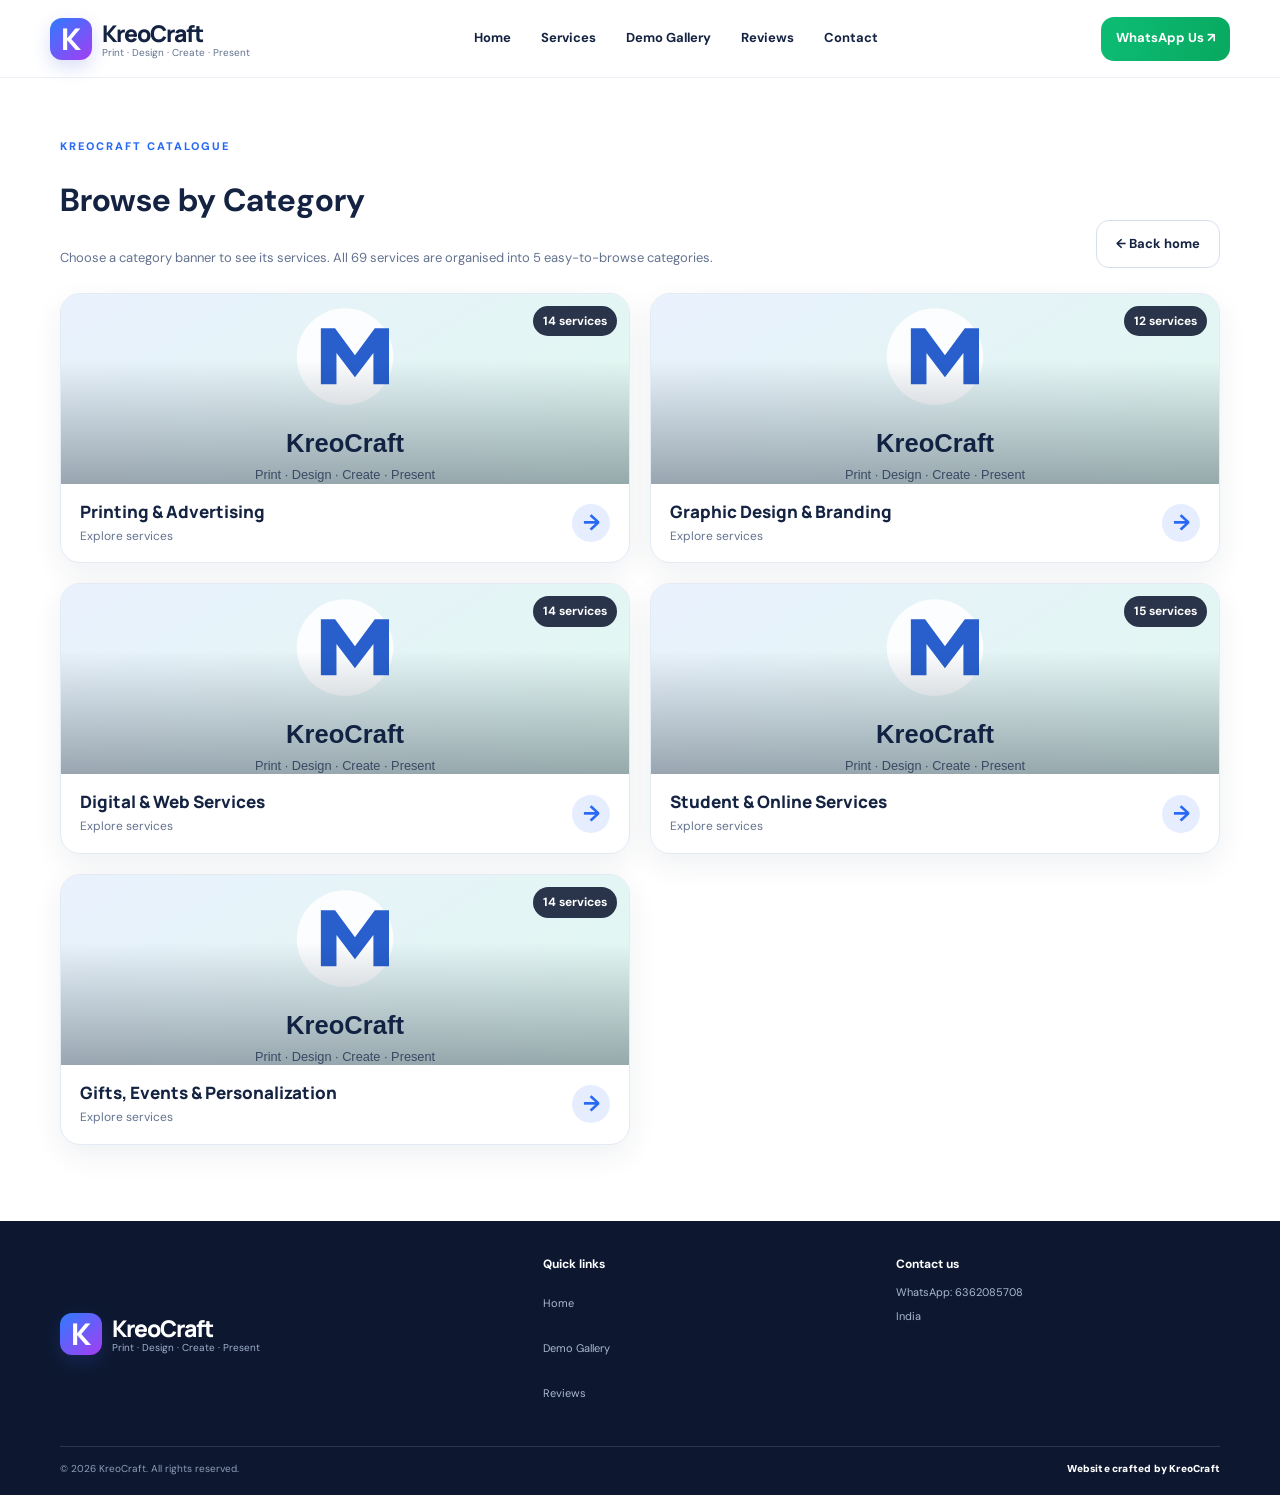
<file: category.html>
<!doctype html>
<html lang="en">
<head>
  <meta charset="utf-8"><meta name="viewport" content="width=device-width, initial-scale=1">
  <meta name="theme-color" content="#101a33"><meta name="description" content="Browse KreoCraft printing, design, digital, student and personalised gift services.">
  <title>Services Catalogue — KreoCraft</title><link rel="preconnect" href="https://images.unsplash.com"><link rel="stylesheet" href="css/styles.css">
</head>
<body>
  <header class="site-header"><a class="brand" href="index.html" aria-label="KreoCraft home"><span class="brand-mark">K</span><span><strong>KreoCraft</strong><small>Print · Design · Create · Present</small></span></a><button class="menu-toggle" id="menuToggle" aria-label="Toggle navigation">☰</button><nav id="mainNav"><a href="index.html">Home</a><a href="services.html">Services</a><a href="index.html#gallery">Demo Gallery</a><a href="index.html#reviews">Reviews</a><a href="index.html#contact">Contact</a></nav><a class="button button-green header-cta" data-whatsapp href="#">WhatsApp Us ↗</a></header>
  <main class="section section-wrap catalogue-page-main"><div class="section-heading"><div><span class="eyebrow blue-text">KREOCRAFT CATALOGUE</span><h1 id="cataloguePageTitle">All Services</h1><p>Browse five categories and 69 services. Choose a service to view details or ask for a price on WhatsApp.</p></div><a class="button button-outline dark-outline" href="index.html">← Back home</a></div>
    <div id="catalogueCategories" class="catalogue-categories category-banner-grid" aria-label="Service categories"></div><section id="selectedCategoryPanel" class="selected-category-panel" hidden><div class="selected-category-toolbar"><button type="button" id="backToCategories" class="button button-outline dark-outline">← All categories</button><span id="catalogueCount" class="catalogue-count" aria-live="polite"></span></div><div class="catalogue-tools"><label class="catalogue-search-label" for="catalogueSearch">Search in this category</label><input id="catalogueSearch" class="catalogue-search" type="search" placeholder="Search these services…" autocomplete="off"></div><div class="service-grid" id="serviceGrid"><p class="muted">Loading services…</p></div></section>
  </main>
  <footer class="site-footer"><div class="footer-main section-wrap"><a class="brand brand-footer" href="index.html"><span class="brand-mark">K</span><span><strong>KreoCraft</strong><small>Print · Design · Create · Present</small></span></a><div><strong>Quick links</strong><a href="index.html">Home</a><a href="index.html#gallery">Demo Gallery</a><a href="index.html#reviews">Reviews</a></div><div><strong>Contact us</strong><span>WhatsApp: <span id="footerPhone">6362085708</span></span><span>India</span></div></div><div class="footer-bottom section-wrap"><span>© <span id="year"></span> KreoCraft. All rights reserved.</span><strong class="crafted-brand">Website crafted by KreoCraft</strong></div></footer>
  <script src="js/catalogue-data.js"></script><script src="js/demo-data.js"></script><script src="js/catalogue.js"></script><script src="js/main.js"></script>
</body></html>
</file>
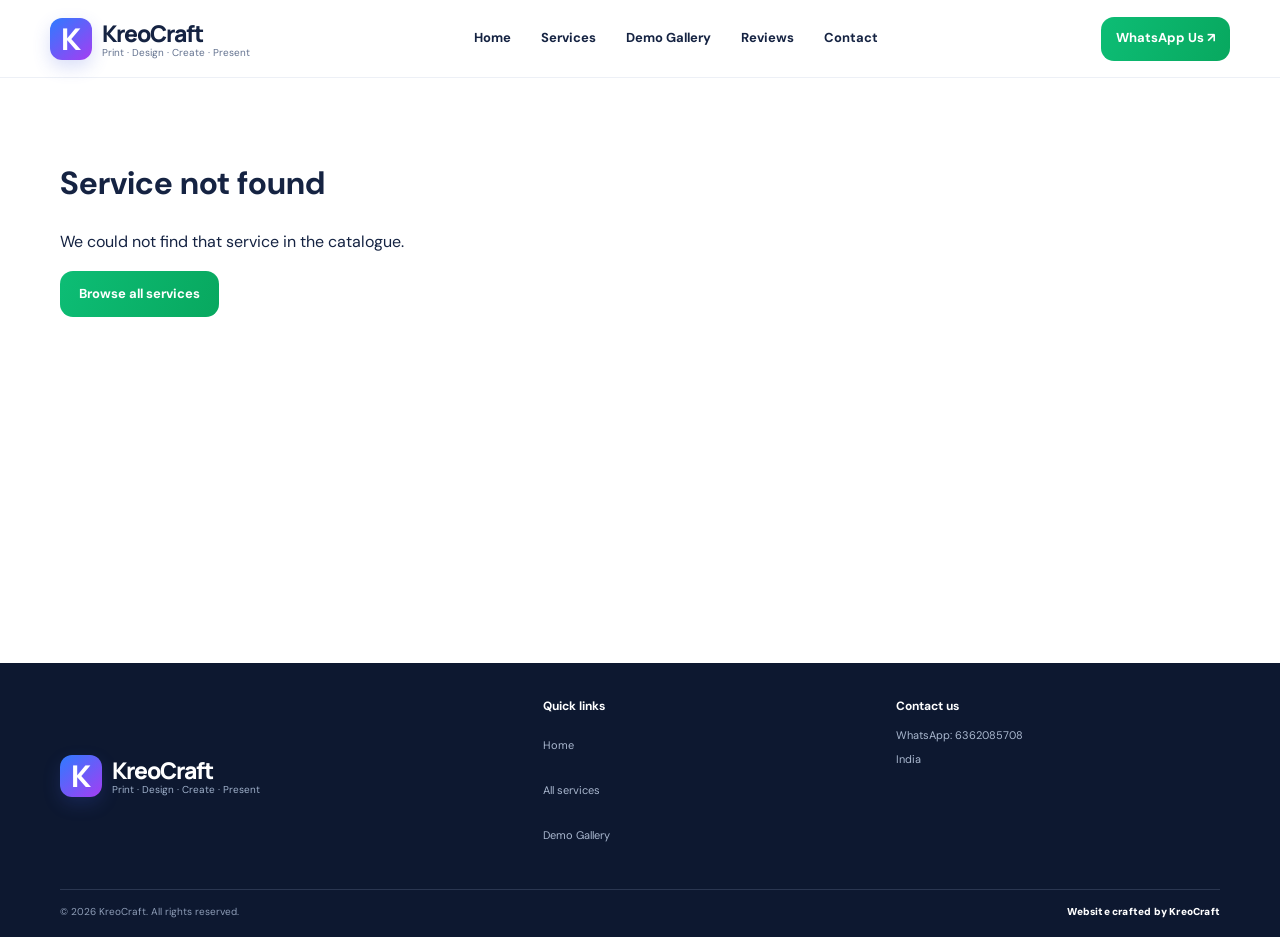
<file: service.html>
<!doctype html>
<html lang="en">
<head>
  <meta charset="utf-8"><meta name="viewport" content="width=device-width, initial-scale=1"><meta name="theme-color" content="#101a33">
  <meta name="description" content="View KreoCraft service details and enquire directly on WhatsApp."><title>Service Details — KreoCraft</title><link rel="stylesheet" href="css/styles.css">
</head>
<body>
  <header class="site-header"><a class="brand" href="index.html" aria-label="KreoCraft home"><span class="brand-mark">K</span><span><strong>KreoCraft</strong><small>Print · Design · Create · Present</small></span></a><button class="menu-toggle" id="menuToggle" aria-label="Toggle navigation">☰</button><nav id="mainNav"><a href="index.html">Home</a><a href="services.html">Services</a><a href="index.html#gallery">Demo Gallery</a><a href="index.html#reviews">Reviews</a><a href="index.html#contact">Contact</a></nav><a class="button button-green header-cta" data-whatsapp href="#">WhatsApp Us ↗</a></header>
  <main class="section section-wrap service-detail-main"><div id="serviceDetail"><p class="muted">Loading service details…</p></div></main>
  <footer class="site-footer"><div class="footer-main section-wrap"><a class="brand brand-footer" href="index.html"><span class="brand-mark">K</span><span><strong>KreoCraft</strong><small>Print · Design · Create · Present</small></span></a><div><strong>Quick links</strong><a href="index.html">Home</a><a href="services.html">All services</a><a href="index.html#gallery">Demo Gallery</a></div><div><strong>Contact us</strong><span>WhatsApp: <span id="footerPhone">6362085708</span></span><span>India</span></div></div><div class="footer-bottom section-wrap"><span>© <span id="year"></span> KreoCraft. All rights reserved.</span><strong class="crafted-brand">Website crafted by KreoCraft</strong></div></footer>
  <script src="js/catalogue-data.js"></script><script src="js/main.js"></script>
  <script>
  (() => {
    const list = window.KREO_CATALOGUE || [];
    const slugify = value => String(value || '').toLowerCase().normalize('NFKD').replace(/[^a-z0-9]+/g,'-').replace(/^-|-$/g,'');
    const slug = new URLSearchParams(location.search).get('name') || '';
    const item = list.find(service => slugify(service.name) === slug);
    const host = document.getElementById('serviceDetail');
    const esc = value => String(value ?? '').replace(/[&<>"']/g,c=>({'&':'&amp;','<':'&lt;','>':'&gt;','"':'&quot;',"'":'&#39;'}[c]));
    if (!item) { host.innerHTML = '<h1>Service not found</h1><p>We could not find that service in the catalogue.</p><a class="button button-green" href="services.html">Browse all services</a>'; return; }
    const price = item.price === null || item.price === undefined || item.price === '' ? 'Contact for price' : `₹${new Intl.NumberFormat('en-IN',{maximumFractionDigits:2}).format(Number(item.price))}${item.priceUnit ? ` / ${esc(item.priceUnit)}` : ''}`;
    const message = `Hi KreoCraft! I'd like to enquire about: ${item.name}. Please share the price and details.`;
    const wa = `https://wa.me/6362085708?text=${encodeURIComponent(message)}`;
    document.title = `${item.name} — KreoCraft`;
    host.innerHTML = `<a class="text-link" href="services.html">← ${esc(item.category)}</a><div class="service-detail-layout"><div class="service-detail-image"><img src="${esc(item.image)}" alt="${esc(item.name)}" onerror="this.onerror=null;this.src='images/service-placeholder.svg'"></div><div class="service-detail-copy"><span class="eyebrow blue-text">${esc(item.category)}</span><h1>${esc(item.name)}</h1><p>${esc(item.description)}</p><div class="service-detail-price">${price}</div><p class="service-detail-note">Final pricing depends on your size, quantity, materials and requirements. Confirm the quotation before work begins.</p><a class="button button-green" data-service-whatsapp="${esc(item.name)}" href="${wa}" target="_blank" rel="noopener noreferrer">Enquire on WhatsApp ↗</a><p><a class="text-link" href="services.html">Browse all 69 services →</a></p></div></div>`;
  })();
  </script>
</body></html>
</file>
<file: css/styles.css>
@import url('https://fonts.googleapis.com/css2?family=DM+Sans:wght@400;500;600;700&family=Manrope:wght@400;500;600;700;800&display=swap');
:root{--navy:#101a33;--navy2:#172747;--ink:#152342;--muted:#63728f;--blue:#2768f5;--line:#e6ebf4;--green:#08b66c;--bg:#f6f8fc;--white:#fff;--radius:20px;--shadow:0 12px 36px rgba(21,40,76,.08)}
*{box-sizing:border-box}html{scroll-behavior:smooth;scroll-padding-top:90px}body{margin:0;font-family:"DM Sans",sans-serif;color:var(--ink);background:#fff;line-height:1.55}img{max-width:100%;display:block}a{color:inherit;text-decoration:none}button,input,textarea,select{font:inherit}.section-wrap{width:min(1180px,calc(100% - 48px));margin-inline:auto}.site-header{height:78px;padding:0 max(24px,calc((100vw - 1180px)/2));display:flex;align-items:center;justify-content:space-between;gap:26px;background:#fff;position:sticky;top:0;z-index:50;border-bottom:1px solid #edf0f6}.brand{display:flex;align-items:center;gap:10px;min-width:max-content}.brand-mark{display:grid;place-items:center;width:42px;height:42px;border-radius:12px;background:linear-gradient(140deg,#2e7bff,#a53df2);font:800 30px Manrope,sans-serif;color:white}.brand strong{display:block;font:800 23px Manrope,sans-serif;letter-spacing:-1px}.brand small{display:block;color:var(--muted);font-size:10px;margin-top:-4px}.site-header nav{display:flex;gap:30px;font-size:13px;font-weight:700}.site-header nav a:hover,.text-link:hover{color:var(--blue)}.menu-toggle{display:none;background:none;border:0;font-size:25px}.button{border:0;border-radius:12px;display:inline-flex;align-items:center;justify-content:center;gap:12px;padding:13px 19px;font-size:13px;font-weight:700;cursor:pointer;transition:transform .18s,box-shadow .18s}.button:hover{transform:translateY(-2px);box-shadow:0 8px 20px #101a331b}.button-green{color:#fff;background:linear-gradient(110deg,#0dbd75,#08a85f)}.button-outline{color:white;border:1px solid #d7dfed;background:transparent}.button-light{border:1px solid #cdd8f0;background:white;color:var(--blue)}.header-cta{padding:10px 15px}.hero{min-height:440px;background:radial-gradient(ellipse at 80% 30%,#253b68 0,transparent 48%),linear-gradient(115deg,#0b162e,#122446);color:white;border-radius:0 0 24px 24px;display:grid;grid-template-columns:1fr 1fr;align-items:center;gap:30px;padding:58px 42px;overflow:hidden}.eyebrow{display:block;font-size:11px;letter-spacing:2px;font-weight:800;color:#b5d6ff;margin-bottom:10px}.hero h1{font:800 clamp(38px,4.7vw,61px)/1.07 Manrope,sans-serif;letter-spacing:-2.5px;margin:0 0 20px}.gradient-text{background:linear-gradient(90deg,#52a7ff,#c65cff);-webkit-background-clip:text;background-clip:text;color:transparent}.hero-copy>p{font-size:16px;color:#d5deef;max-width:460px;margin:0 0 24px}.hero-actions{display:flex;gap:10px;flex-wrap:wrap}.hero-proof{margin-top:24px;color:#b7c6de;font-size:11px;display:flex;gap:12px;flex-wrap:wrap}.hero-proof span{color:#57e2a2}.hero-visual{position:relative;min-height:300px;display:flex;align-items:center;justify-content:center}.hero-image-main{width:92%;height:310px;overflow:hidden;border-radius:24px;transform:rotate(2deg);border:7px solid #ffffff18;box-shadow:0 28px 55px #0005;background:linear-gradient(140deg,#304b73,#d2c6b7)}.hero-image-main img{width:100%;height:100%;object-fit:cover}.floating-card{position:absolute;display:flex;align-items:center;gap:10px;background:white;color:var(--ink);padding:13px 15px;border-radius:14px;box-shadow:var(--shadow);font-size:12px}.floating-card strong,.floating-card small{display:block}.floating-card small{font-size:10px;color:var(--muted)}.floating-top{top:12px;left:-10px}.floating-bottom{bottom:12px;right:-8px}.mini-icon{width:34px;height:34px;border-radius:10px;display:grid;place-items:center;font-size:20px}.purple{background:#f1e7ff;color:#8448ed}.green{background:#e0faee;color:#0aab64}.blue{background:#e4edff;color:#286af5}.pink{background:#ffe5ed;color:#eb4779}.orange{background:#fff0df;color:#e9812c}.feature-strip{width:min(1180px,calc(100% - 48px));margin:0 auto;padding:24px 0;display:grid;grid-template-columns:repeat(5,1fr);gap:0}.feature-strip>a{display:flex;align-items:center;flex-direction:column;text-align:center;padding:0 12px;border-right:1px solid var(--line)}.feature-strip>a:last-child{border:0}.feature-icon{width:46px;height:46px;border-radius:14px;display:grid;place-items:center;font-size:25px;margin-bottom:8px}.feature-icon.green{background:#e0faee}.feature-icon.blue{background:#e4edff}.feature-icon.purple{background:#f1e7ff}.feature-icon.pink{background:#ffe5ed}.feature-icon.orange{background:#fff0df}.feature-strip strong{font-size:12px}.feature-strip small{font-size:11px;color:var(--muted);margin-top:3px}.section{padding-top:60px;padding-bottom:64px}.section-heading{display:flex;justify-content:space-between;align-items:end;gap:20px;margin-bottom:25px}.section-heading h2,.center-heading h2{font:800 clamp(27px,3vw,36px)/1.15 Manrope,sans-serif;letter-spacing:-1px;margin:0 0 7px}.section-heading p,.center-heading p{color:var(--muted);font-size:13px;margin:0}.blue-text{color:var(--blue);margin-bottom:6px}.text-link{font-size:12px;font-weight:800;color:var(--blue);white-space:nowrap;padding-bottom:4px}.service-grid{display:grid;grid-template-columns:repeat(4,1fr);gap:18px}.service-card{border:1px solid #edf0f7;border-radius:16px;overflow:hidden;background:white;box-shadow:0 8px 24px #1b31550a;transition:transform .2s,box-shadow .2s}.service-card:hover{transform:translateY(-4px);box-shadow:var(--shadow)}.service-card>img{height:155px;width:100%;object-fit:cover;background:#e8edf7}.service-card-body{padding:0 17px 18px;position:relative}.round-icon{width:39px;height:39px;border-radius:50%;display:grid;place-items:center;border:4px solid white;margin-top:-20px;position:relative;font-size:18px}.round-icon.green{background:#e0faee}.round-icon.purple{background:#f1e7ff}.round-icon.blue{background:#e4edff}.round-icon.pink{background:#ffe5ed}.service-card h3{font:800 15px Manrope,sans-serif;margin:8px 0}.service-card p{font-size:12px;color:var(--muted);min-height:56px;margin:0 0 10px}.card-link{padding:0;background:none;border:0;color:var(--blue);font-size:12px;font-weight:800;cursor:pointer}.gallery-section{background:linear-gradient(120deg,#f2f7ff,#f8f9fe);border-block:1px solid #edf2fa}.gallery-section .section{padding-top:50px;padding-bottom:50px}.gallery-grid{display:grid;grid-template-columns:repeat(5,1fr);gap:14px}.gallery-grid figure{margin:0;position:relative;height:150px;border-radius:12px;overflow:hidden;background:#dce4f2}.gallery-grid img{width:100%;height:100%;object-fit:cover;transition:transform .3s}.gallery-grid figure:hover img{transform:scale(1.06)}.gallery-grid figcaption{position:absolute;bottom:0;left:0;right:0;color:white;padding:24px 12px 10px;font-size:12px;font-weight:700;background:linear-gradient(transparent,#09142be8)}.gallery-note{font-size:10px;color:#7b879d;margin:12px 0 0}.center-heading{text-align:center;margin-bottom:36px}.steps-grid{display:flex;align-items:flex-start;justify-content:space-between;gap:8px}.step{flex:1;position:relative;text-align:center;padding:0 4px}.step>span{position:absolute;top:-8px;left:calc(50% - 35px);background:#e7efff;color:var(--blue);font-weight:800;font-size:12px;border-radius:50%;width:28px;height:28px;display:grid;place-items:center}.step-icon{margin:0 auto 10px;width:58px;height:58px;border-radius:50%;display:grid;place-items:center;background:#eef4ff;color:#2c6df5;font-size:25px}.step-icon.green{background:#e0faee;color:#08a85f}.step-icon.purple{background:#f1e7ff;color:#8448ed}.step h3{font-size:12px;margin:0 0 4px}.step p{font-size:11px;color:var(--muted);margin:0}.step-arrow{padding-top:18px;color:#8ca4d2;font-size:22px}.order-section{background:linear-gradient(120deg,#101a33,#172b50);color:white}.order-layout{display:grid;grid-template-columns:.8fr 1.2fr;gap:48px;align-items:start;padding-top:62px;padding-bottom:62px}.order-intro{position:sticky;top:110px}.order-intro h2{font:800 clamp(32px,4vw,46px)/1.12 Manrope,sans-serif;letter-spacing:-1.5px;margin:0 0 18px}.order-intro>p{color:#c5d1e5;font-size:14px;max-width:340px}.order-points{display:grid;gap:11px;margin-top:30px;color:#dbe5f4;font-size:12px}.order-points span: first-letter{color:#51e0a0}.quote-form{background:white;color:var(--ink);border-radius:20px;padding:28px;box-shadow:0 20px 60px #0002}.form-title h3{font:800 22px Manrope,sans-serif;margin:0 0 4px}.form-title p{font-size:11px;color:var(--muted);margin:0 0 20px}.form-grid{display:grid;grid-template-columns:1fr 1fr;gap:14px}.form-grid label{display:flex;flex-direction:column;gap:6px;font-size:11px;font-weight:700}.form-grid label.full{grid-column:1/-1}.form-grid input,.form-grid textarea,.form-grid select{width:100%;min-width:0;border:1px solid #dfe5ef;border-radius:9px;padding:11px 12px;background:#fbfcff;color:var(--ink);font-size:12px;outline:none}.form-grid input:focus,.form-grid textarea:focus,.form-grid select:focus{border-color:#5d8eff;box-shadow:0 0 0 3px #2d6cf51a}.form-grid textarea{resize:vertical}.upload-box{border:1px dashed #cbd5e5;border-radius:10px;padding:12px;background:#f9fbff}.upload-box input{border:0;padding:6px 0;background:transparent}.upload-box small,.file-name{font-size:10px;color:var(--muted);font-weight:400}.form-privacy{font-size:10px;color:#77849a;margin:14px 0}.form-message{font-size:12px;margin:8px 0;color:#b42318}.form-message.success{color:#07804b}.submit-button{width:100%;margin-top:4px}.contact-banner{display:flex;align-items:center;gap:18px;margin-top:38px;margin-bottom:38px;padding:26px 30px;background:#f1f6ff;border:1px solid #e2ebfb;border-radius:18px}.contact-mark{width:56px;height:56px;border-radius:50%;display:grid;place-items:center;background:#d9f8e9;color:#079b5c;font-size:28px}.contact-banner>div:nth-child(2){flex:1}.contact-banner h2{font:800 20px Manrope,sans-serif;margin:0 0 3px}.contact-banner p{font-size:12px;color:var(--muted);margin:0}.site-footer{background:#0d1830;color:#dce5f5}.footer-main{padding:34px 0;display:grid;grid-template-columns:1.4fr 1fr 1fr;gap:30px}.brand-footer strong{color:white}.brand-footer small{color:#9fb0ca}.footer-main>div{display:flex;flex-direction:column;gap:7px;font-size:11px;color:#aab8cf}.footer-main>div strong{font-size:12px;color:white;margin-bottom:4px}.footer-main a:hover{color:white}.footer-bottom{border-top:1px solid #2a3650;padding:14px 0 18px;display:flex;justify-content:space-between;gap:20px;font-size:10px;color:#8e9db7}
/* tracking and admin pages */
.subpage{min-height:100vh;background:var(--bg)}.subpage-header{background:var(--navy);color:white;padding:22px 0}.subpage-header .section-wrap{display:flex;align-items:center;justify-content:space-between;gap:20px}.subpage-main{padding:48px 0}.panel{background:white;border:1px solid var(--line);border-radius:16px;padding:24px;box-shadow:var(--shadow)}.panel h1,.panel h2{font-family:Manrope,sans-serif;margin-top:0}.narrow{max-width:680px;margin-inline:auto}.status-pill{display:inline-block;border-radius:99px;background:#e8efff;color:#265dd5;padding:5px 10px;font-size:11px;font-weight:800}.result-grid{display:grid;grid-template-columns:1fr 1fr;gap:12px;margin-top:20px}.result-item{background:#f7f9fd;border-radius:10px;padding:13px}.result-item small{display:block;color:var(--muted);font-size:10px}.result-item strong{font-size:13px;overflow-wrap:anywhere}.admin-layout{display:grid;grid-template-columns:1fr;gap:20px}.admin-login{max-width:440px;margin:50px auto}.admin-toolbar{display:flex;justify-content:space-between;align-items:center;gap:12px;flex-wrap:wrap}.table-wrap{overflow:auto}table{border-collapse:collapse;width:100%;min-width:850px;font-size:12px}th,td{text-align:left;border-bottom:1px solid var(--line);padding:12px 10px;vertical-align:top}th{background:#f8faff;font-size:10px;text-transform:uppercase;letter-spacing:.5px;color:#5c6a83}td input,td select,td textarea{width:100%;min-width:110px;padding:7px;border:1px solid var(--line);border-radius:7px;font-size:11px}td .button{padding:7px 10px;font-size:10px}.muted{color:var(--muted)}.error-text{color:#b42318;font-size:12px}.success-text{color:#07804b;font-size:12px}
@media(max-width:950px){.site-header{padding:0 24px}.site-header nav{gap:15px}.header-cta{display:none}.hero{padding:48px 30px;grid-template-columns:1fr 1fr}.service-grid{grid-template-columns:repeat(2,1fr)}.service-card>img{height:190px}.gallery-grid{grid-template-columns:repeat(3,1fr)}.gallery-grid figure{height:160px}.order-layout{gap:25px}.steps-grid{flex-wrap:wrap}.step{min-width:28%;margin-bottom:18px}.step-arrow{display:none}}
@media(max-width:650px){.section-wrap,.feature-strip{width:min(100% - 32px,520px)}.site-header{height:68px;padding:0 16px;gap:12px}.brand-mark{width:36px;height:36px;font-size:25px}.brand strong{font-size:20px}.brand small{font-size:9px}.menu-toggle{display:block;margin-left:auto;color:var(--ink)}.site-header nav{display:none;position:absolute;top:68px;left:0;right:0;background:white;box-shadow:0 12px 20px #14233b12;padding:18px 22px;flex-direction:column;gap:16px}.site-header nav.open{display:flex}.hero{width:100%;border-radius:0;padding:38px 22px 30px;grid-template-columns:1fr;gap:20px}.hero h1{font-size:43px}.hero-copy>p{font-size:14px}.hero-visual{min-height:240px}.hero-image-main{height:225px;width:94%}.floating-top{left:-3px;top:2px}.floating-bottom{right:-2px;bottom:0}.floating-card{padding:9px 11px}.feature-strip{grid-template-columns:repeat(2,1fr);gap:18px 0;padding:24px 0}.feature-strip>a{border:0;padding:0 5px}.feature-strip>a:last-child{grid-column:1/-1}.section{padding-top:42px;padding-bottom:44px}.section-heading{align-items:flex-start}.section-heading h2,.center-heading h2{font-size:28px}.section-heading .button,.section-heading .text-link{font-size:10px;padding:9px}.service-grid{grid-template-columns:1fr 1fr;gap:11px}.service-card>img{height:125px}.service-card-body{padding:0 12px 14px}.service-card h3{font-size:13px}.service-card p{font-size:11px;min-height:72px}.gallery-section .section{padding:40px 0}.gallery-grid{grid-template-columns:repeat(2,1fr);gap:10px}.gallery-grid figure{height:135px}.gallery-grid figure:last-child{grid-column:1/-1}.steps-grid{display:grid;grid-template-columns:1fr 1fr;gap:22px}.step{min-width:0}.step-arrow{display:none}.center-heading{margin-bottom:25px}.order-layout{grid-template-columns:1fr;padding-top:42px;padding-bottom:42px}.order-intro{position:static}.order-intro h2{font-size:35px}.quote-form{padding:20px 16px}.form-grid{grid-template-columns:1fr;gap:12px}.form-grid label.full{grid-column:auto}.contact-banner{width:calc(100% - 32px);padding:20px;gap:12px;flex-wrap:wrap}.contact-banner h2{font-size:17px}.contact-banner .button{width:100%}.contact-mark{width:44px;height:44px}.footer-main{grid-template-columns:1fr 1fr;gap:24px}.footer-main .brand{grid-column:1/-1}.footer-bottom{flex-direction:column;gap:5px}.result-grid{grid-template-columns:1fr}.subpage-main{padding:25px 0}.panel{padding:18px}}

/* Dynamic service builder */
.service-placeholder{height:190px;display:grid;place-items:center;background:linear-gradient(135deg,#eaf0ff,#e0faee);color:#2c6df5;font-weight:800;font-size:24px}.service-price{font-weight:800;color:#087f50!important}.custom-field-row input,.custom-field-row select{width:100%;min-width:0;border:1px solid var(--line);border-radius:8px;padding:9px;background:#fbfcff;color:var(--ink);font-size:12px}.custom-field-row label{display:flex;flex-direction:column;gap:5px;font-size:11px;font-weight:700}.custom-field-row label input[type=checkbox]{width:auto}
@media(max-width:850px){#servicesPanel .admin-layout{grid-template-columns:1fr!important}}

/* KreoCraft mobile-first visual polish (overrides) */
:root{--radius:18px;--shadow:0 14px 38px rgba(21,40,76,.09)}
html{scroll-padding-top:78px;-webkit-text-size-adjust:100%}
body{overflow-x:hidden;-webkit-font-smoothing:antialiased;text-rendering:optimizeLegibility}
button,a,input,textarea,select{-webkit-tap-highlight-color:transparent}
button,a{touch-action:manipulation}
:focus-visible{outline:3px solid #79a7ff;outline-offset:3px}
.section-wrap{width:min(1160px,calc(100% - 40px))}
.site-header{backdrop-filter:saturate(150%) blur(14px);background:rgba(255,255,255,.94)}
.brand-mark{box-shadow:0 7px 18px rgba(67,91,220,.2)}
.hero{border-radius:0 0 28px 28px;background:radial-gradient(ellipse at 78% 25%,rgba(89,91,220,.32),transparent 42%),radial-gradient(ellipse at 8% 90%,rgba(0,188,128,.13),transparent 36%),linear-gradient(125deg,#081329,#14294d 72%,#1b2450)}
.hero-image-main{transform:none;border:1px solid #ffffff30;box-shadow:0 25px 60px #0005}
.button{min-height:44px;border-radius:13px}
.service-card,.panel,.quote-form{box-shadow:0 8px 28px rgba(21,40,76,.055)}
.service-card{height:100%;display:flex;flex-direction:column}
.service-card-body{display:flex;flex:1;flex-direction:column;align-items:flex-start}
.service-card p{flex:1}
.gallery-grid figure{box-shadow:0 6px 18px #12264a12}
#reviews .panel{box-shadow:0 14px 38px rgba(21,40,76,.07);border-radius:20px}
#reviewsGrid .service-card{padding:18px}
#publicReviewForm input,#publicReviewForm select,#publicReviewForm textarea{font-size:16px;min-height:46px}
#publicReviewForm textarea{min-height:120px}
.form-grid input,.form-grid textarea,.form-grid select{font-size:16px;min-height:46px}
.form-grid textarea{min-height:100px}
.contact-banner{box-shadow:0 10px 28px rgba(21,40,76,.05)}
.site-footer a,.site-header nav a{min-height:38px;display:inline-flex;align-items:center}
.admin-tabs .button{min-height:44px}
@media(min-width:651px){.section-wrap{width:min(1160px,calc(100% - 56px))}.hero{padding:64px 48px}.service-card>img{height:175px}}
@media(max-width:650px){
  .section-wrap,.feature-strip{width:calc(100% - 32px)}
  .site-header{height:64px;padding:0 16px;gap:10px}
  .site-header nav{top:64px;padding:12px 16px 18px;gap:4px;border-bottom:1px solid var(--line)}
  .site-header nav a{padding:10px 8px;border-radius:10px;font-size:14px}
  .site-header nav a:active{background:#f2f6ff}
  .hero{padding:34px 18px 26px;gap:18px;border-radius:0 0 22px 22px}
  .hero h1{font-size:clamp(34px,10vw,43px);letter-spacing:-1.8px;line-height:1.08}
  .hero-copy>p{font-size:15px;line-height:1.65}
  .hero-actions{display:grid;grid-template-columns:1fr;gap:10px}
  .hero-actions .button{width:100%;min-height:48px}
  .hero-proof{gap:8px;font-size:11px;line-height:1.7}
  .hero-visual{min-height:210px;margin:0 2px}
  .hero-image-main{height:215px;width:100%;border-radius:18px}
  .floating-card{font-size:11px;max-width:72%;padding:8px 10px}
  .floating-top{top:-4px;left:-4px}.floating-bottom{bottom:-4px;right:-4px}
  .feature-strip{gap:18px 8px;padding:24px 0}
  .feature-strip>a{padding:0 4px}
  .feature-strip strong{font-size:12px;line-height:1.4}
  .feature-strip small{font-size:11px;line-height:1.45}
  .section{padding-top:38px;padding-bottom:40px}
  .section-heading{align-items:flex-start;gap:12px;margin-bottom:20px}
  .section-heading h2,.center-heading h2{font-size:clamp(25px,7vw,30px);line-height:1.18}
  .section-heading p,.center-heading p{font-size:13px;line-height:1.6}
  .section-heading>.text-link{white-space:normal;flex-shrink:0}
  .service-grid{grid-template-columns:1fr 1fr;gap:12px}
  .service-card{border-radius:15px;min-width:0}
  .service-card>img{height:clamp(108px,32vw,145px)}
  .service-card-body{padding:0 11px 13px}
  .service-card h3{font-size:13px;line-height:1.35;overflow-wrap:anywhere}
  .service-card p{font-size:11px;line-height:1.55;min-height:0;margin-bottom:12px}
  .card-link{font-size:12px;min-height:36px}
  .gallery-section .section{padding:36px 0}
  .gallery-grid{grid-template-columns:repeat(2,minmax(0,1fr));gap:10px}
  .gallery-grid figure{height:clamp(120px,38vw,160px);border-radius:12px}
  .gallery-grid figcaption{font-size:11px;line-height:1.35;padding:22px 9px 9px}
  .steps-grid{grid-template-columns:1fr 1fr;gap:24px 14px}
  .step h3{font-size:13px;line-height:1.4}.step p{font-size:12px;line-height:1.55}
  .order-layout{gap:22px;padding-top:38px;padding-bottom:38px}
  .order-intro h2{font-size:clamp(30px,8vw,36px);line-height:1.13}
  .order-intro>p{font-size:14px;line-height:1.65}
  .quote-form{padding:20px 15px;border-radius:17px}
  .form-title h3{font-size:21px}.form-title p{font-size:12px;line-height:1.55}
  .form-grid{grid-template-columns:minmax(0,1fr);gap:13px}
  .form-grid label,.custom-field-row label{font-size:12px;line-height:1.4}
  .form-grid label.full{grid-column:1}
  .form-grid input,.form-grid textarea,.form-grid select{width:100%;font-size:16px;min-height:48px;border-radius:11px;padding:12px}
  .upload-box input{min-height:40px;padding:8px 0}
  .submit-button{min-height:50px;font-size:14px}
  #reviews .panel{padding:18px 14px!important;margin-top:22px!important}
  #reviews .section-heading{display:block}
  #reviewsGrid{grid-template-columns:1fr}
  #publicReviewForm{gap:12px}
  #publicReviewForm .full{grid-column:1}
  #publicReviewForm input[type=checkbox]{min-height:20px;width:20px!important;flex:0 0 20px}
  .contact-banner{margin-top:24px;margin-bottom:28px;padding:18px 16px;gap:12px;border-radius:16px}
  .contact-banner>div:nth-child(2){min-width:0;flex:1}
  .contact-banner h2{font-size:17px;line-height:1.3}.contact-banner p{font-size:12px;line-height:1.55}
  .contact-banner .button{width:100%;min-height:48px}
  .footer-main{grid-template-columns:1fr 1fr;gap:22px 16px;padding:28px 0}
  .footer-main>div{font-size:12px;line-height:1.6;overflow-wrap:anywhere}
  .footer-main>div strong{font-size:13px}
  .footer-bottom{padding:14px 0 20px;font-size:11px;line-height:1.5}
  .subpage-header{padding:16px 0}.subpage-header .section-wrap{align-items:flex-start;flex-direction:column;gap:10px}
  .subpage-main{padding:18px 0 28px}.panel{padding:16px;border-radius:14px}
  .admin-toolbar{align-items:stretch}.admin-toolbar .button{width:100%}
  .admin-tabs{display:grid!important;grid-template-columns:repeat(2,minmax(0,1fr));gap:8px!important}
  .admin-tabs .button{width:100%;padding:10px 7px;font-size:12px;white-space:normal}
  .table-wrap{border-radius:12px}
  table{min-width:760px;font-size:12px}th,td{padding:10px 8px}
  .result-grid{grid-template-columns:1fr}
}
@media(max-width:360px){
  .brand strong{font-size:18px}.brand small{font-size:8px}
  .hero h1{font-size:33px}
  .service-grid{grid-template-columns:1fr}
  .service-card>img{height:180px}
  .feature-strip{grid-template-columns:1fr 1fr}
  .footer-main{grid-template-columns:1fr}
  .footer-main .brand{grid-column:auto}
  .admin-tabs{grid-template-columns:1fr 1fr}
}
@media(prefers-reduced-motion:reduce){*,*::before,*::after{scroll-behavior:auto!important;transition:none!important;animation:none!important}}

/* Editable static catalogue and WhatsApp-first ordering */
.catalogue-tools{display:flex;flex-direction:column;gap:7px;max-width:520px;margin:4px 0 18px}
.catalogue-search-label{font-size:12px;font-weight:800;color:var(--ink)}
.catalogue-search{width:100%;border:1px solid #dfe5ef;border-radius:12px;padding:14px 15px;background:#fbfcff;color:var(--ink);font:inherit;outline:none}
.catalogue-search:focus{border-color:#5d8eff;box-shadow:0 0 0 3px #2d6cf51a}
.catalogue-categories{display:flex;gap:9px;flex-wrap:wrap;margin:0 0 12px}
.catalogue-chip{border:1px solid #dce5f3;background:#f7f9fd;color:#31415d;padding:10px 13px;border-radius:999px;font-size:11px;font-weight:800;cursor:pointer;transition:all .15s}
.catalogue-chip:hover,.catalogue-chip.active{background:#14264a;border-color:#14264a;color:#fff}
.catalogue-count{font-size:11px;color:var(--muted);margin:0 0 15px}
.catalogue-card .service-card-body{gap:7px}
.catalogue-card .catalogue-category-label{display:inline-block;color:#2c6df5;background:#edf3ff;border-radius:6px;padding:5px 7px;font-size:9px;font-weight:800;line-height:1.3}
.catalogue-card .service-card-body h3{margin:2px 0 0;min-height:39px}
.catalogue-card .service-card-body p{margin:0;min-height:65px}
.catalogue-card .service-price{font-size:12px;margin:3px 0 7px}
.catalogue-enquire{display:inline-flex;align-items:center;justify-content:center;gap:5px;font-size:11px;padding:10px 12px;margin-top:auto;white-space:normal}
.catalogue-empty{grid-column:1/-1;padding:30px;border:1px dashed #ccd7e8;border-radius:14px;color:var(--ink)}
.catalogue-empty p{color:var(--muted);font-size:12px}
.demo-item video{width:100%;height:100%;object-fit:cover;background:#dce4f2}
.demo-item figcaption small{display:block;margin-top:4px;font-size:9px;font-weight:400;line-height:1.4}
.whatsapp-first-layout{align-items:center}
.whatsapp-order-panel{background:#fff;color:var(--ink);border-radius:20px;padding:32px;max-width:620px;box-shadow:0 20px 60px #0002}
.whatsapp-order-panel h3{font:800 24px Manrope,sans-serif;margin:12px 0 8px}
.whatsapp-order-panel p{font-size:13px;color:var(--muted);line-height:1.7}
.whatsapp-order-icon{width:54px;height:54px;display:grid;place-items:center;border-radius:16px;background:#e0faee;color:#07804b;font-size:29px}
.whatsapp-order-panel .button{margin-top:10px}
.whatsapp-order-panel .small-note{font-size:10px;margin-top:18px}
.crafted-brand{color:#fff;font-weight:900;letter-spacing:.2px}
@media(max-width:650px){.catalogue-categories{gap:7px}.catalogue-chip{padding:9px 10px;font-size:10px}.catalogue-card .service-card-body p{min-height:0}.catalogue-enquire{width:100%}.whatsapp-order-panel{padding:23px 19px}.catalogue-card .service-card-body h3{min-height:0}}
.catalogue-title-link{color:var(--ink)}.catalogue-title-link:hover,.catalogue-detail-link:hover{color:var(--blue)}
.catalogue-detail-link{font-size:10px;font-weight:800;color:var(--blue);margin:0 0 6px}
.catalogue-image-link{display:block;overflow:hidden}
.catalogue-page-main{min-height:60vh}
.dark-outline{color:var(--ink);border-color:#d7dfed}
.service-detail-main{min-height:65vh}
.service-detail-layout{display:grid;grid-template-columns:minmax(0,1fr) minmax(0,1fr);gap:42px;align-items:center;margin-top:22px}
.service-detail-image{border-radius:22px;overflow:hidden;background:#e8edf7;min-height:280px}
.service-detail-image img{width:100%;height:100%;min-height:340px;max-height:520px;object-fit:cover}
.service-detail-copy h1{font:800 clamp(30px,4vw,44px)/1.12 Manrope,sans-serif;letter-spacing:-1px;margin:8px 0 15px}
.service-detail-copy>p{font-size:14px;color:var(--muted);line-height:1.8}
.service-detail-price{font-size:22px;font-weight:900;color:#087f50;margin:18px 0}
.service-detail-note{font-size:11px!important;padding:12px 14px;background:#f5f8fd;border-radius:10px}
.service-detail-copy .button{margin:12px 0}
@media(max-width:650px){.service-detail-layout{grid-template-columns:1fr;gap:24px}.service-detail-image img{min-height:220px;height:240px}.catalogue-page-main .section-heading{flex-direction:column;align-items:flex-start}.catalogue-page-main .section-heading .button{display:none}}
.feature-strip{grid-template-columns:repeat(4,1fr)}
@media(max-width:650px){.feature-strip{grid-template-columns:repeat(2,1fr)}.feature-strip>a:last-child{grid-column:auto}}


/* KreoCraft responsive polish: mobile-first gallery, navigation and content alignment */
.gallery-grid figure {
  height: auto;
  min-height: 170px;
  aspect-ratio: 4 / 3;
  display: flex;
  flex-direction: column;
}
.gallery-grid img,
.gallery-grid video {
  width: 100%;
  height: 100%;
  min-height: 0;
  flex: 1;
  object-fit: cover;
  display: block;
  background: #e8edf7;
}
.gallery-grid figcaption {
  position: absolute;
  bottom: 0;
  left: 0;
  right: 0;
  overflow-wrap: anywhere;
  padding: 30px 12px 11px;
  line-height: 1.4;
}
.gallery-grid figcaption small {
  display: block;
  margin-top: 3px;
  font-size: 11px;
  font-weight: 500;
  line-height: 1.4;
}
.review-card { padding: 22px; min-width: 0; }
.review-stars { color: #e7a928; font-size: 20px; }
button, .button, .catalogue-chip { touch-action: manipulation; }
a:focus-visible, button:focus-visible, input:focus-visible, textarea:focus-visible, select:focus-visible {
  outline: 3px solid #8cb4ff;
  outline-offset: 3px;
}
@media (max-width: 900px) {
  .site-header { gap: 14px; }
  .site-header nav { gap: 16px; }
  .gallery-grid { grid-template-columns: repeat(3, minmax(0, 1fr)); }
}
@media (max-width: 650px) {
  html { scroll-padding-top: 76px; }
  .section-wrap { width: min(100% - 32px, 540px); }
  .site-header {
    min-height: 68px;
    height: auto;
    padding: 10px 16px;
    gap: 10px;
    flex-wrap: wrap;
  }
  .brand { gap: 8px; min-width: 0; }
  .brand-mark { width: 36px; height: 36px; font-size: 25px; border-radius: 10px; }
  .brand strong { font-size: 20px; }
  .brand small { font-size: 9px; letter-spacing: 0; }
  .menu-toggle { display: inline-flex; align-items: center; justify-content: center; width: 42px; height: 42px; border-radius: 10px; cursor: pointer; font-size: 23px; color: var(--ink); }
  .site-header nav {
    display: none;
    order: 4;
    flex: 0 0 100%;
    width: 100%;
    padding: 8px 0 4px;
    gap: 0;
    flex-direction: column;
    align-items: stretch;
  }
  .site-header nav.open { display: flex; }
  .site-header nav a { padding: 12px 8px; border-top: 1px solid var(--line); font-size: 14px; }
  .header-cta { margin-left: auto; padding: 10px 12px; font-size: 11px; white-space: nowrap; }
  .hero { grid-template-columns: minmax(0, 1fr); gap: 28px; padding-top: 32px; padding-bottom: 36px; }
  .hero h1 { font-size: clamp(36px, 10vw, 48px); line-height: 1.08; }
  .hero-copy p { font-size: 15px; }
  .section { padding-top: 38px; padding-bottom: 38px; }
  .section-heading { gap: 14px; align-items: flex-start; }
  .section-heading h2, .center-heading h2 { font-size: clamp(24px, 7vw, 32px); line-height: 1.2; }
  .services-grid, .feature-strip, .steps-grid { gap: 12px; }
  .services-grid { grid-template-columns: repeat(2, minmax(0, 1fr)); }
  .service-card { min-width: 0; }
  .service-card img { max-width: 100%; }
  .gallery-section .section { padding-top: 36px; padding-bottom: 36px; }
  .gallery-grid { grid-template-columns: repeat(2, minmax(0, 1fr)); gap: 10px; }
  .gallery-grid figure { min-height: 130px; border-radius: 12px; }
  .gallery-grid figcaption { font-size: 11px; padding: 26px 9px 9px; }
  .gallery-grid figcaption small { font-size: 10px; }
  .steps-grid { display: grid; grid-template-columns: repeat(2, minmax(0, 1fr)); }
  .step { padding: 12px 4px; }
  .contact-grid, .service-detail-layout { grid-template-columns: minmax(0, 1fr); }
  .form-grid { grid-template-columns: minmax(0, 1fr); }
  input, textarea, select { max-width: 100%; }
  .button, button { min-height: 42px; }
  .catalogue-tools { align-items: stretch; }
  .catalogue-search, .catalogue-search input { width: 100%; min-width: 0; }
  .catalogue-categories { flex-wrap: nowrap; overflow-x: auto; padding: 2px 1px 10px; -webkit-overflow-scrolling: touch; }
  .catalogue-chip { flex: 0 0 auto; min-height: 40px; font-size: 11px; }
  .catalogue-grid { grid-template-columns: repeat(2, minmax(0, 1fr)); gap: 12px; }
  .catalogue-card .service-card-body { padding: 13px; }
  .catalogue-card .service-card-body h3 { font-size: 14px; line-height: 1.35; overflow-wrap: anywhere; }
  .catalogue-card .service-card-body p { font-size: 12px; line-height: 1.5; }
  .catalogue-enquire { min-height: 42px; }
  .service-detail-layout { gap: 18px; }
  .service-detail-image img { height: 230px; min-height: 0; }
  .whatsapp-order-panel { width: 100%; }
  .footer-grid { grid-template-columns: minmax(0, 1fr); gap: 24px; }
}
@media (max-width: 360px) {
  .section-wrap { width: calc(100% - 24px); }
  .header-cta { padding: 9px 10px; font-size: 10px; }
  .brand small { display: none; }
  .services-grid, .catalogue-grid { grid-template-columns: minmax(0, 1fr); }
  .gallery-grid { grid-template-columns: minmax(0, 1fr); }
}



/* KreoCraft catalogue alignment fix: consistent card image and content sizing */
.catalogue-grid {
  display: grid;
  grid-template-columns: repeat(4, minmax(0, 1fr));
  align-items: stretch;
  gap: 18px;
}
.catalogue-card {
  min-width: 0;
  height: 100%;
  display: flex;
  flex-direction: column;
}
.catalogue-card .catalogue-image-link {
  display: block;
  flex: 0 0 170px;
  height: 170px;
  min-height: 170px;
  overflow: hidden;
  background: #e8edf7;
}
.catalogue-card .catalogue-image-link img {
  display: block;
  width: 100%;
  height: 100%;
  min-height: 0;
  max-height: none;
  object-fit: cover;
  object-position: center;
}
.catalogue-card .service-card-body {
  display: flex;
  flex: 1 1 auto;
  flex-direction: column;
  align-items: flex-start;
  gap: 10px;
  min-width: 0;
  padding: 16px;
}
.catalogue-card .catalogue-category-label {
  max-width: 100%;
}
.catalogue-card .service-card-body h3 {
  min-height: 2.7em;
  width: 100%;
  line-height: 1.35;
  overflow-wrap: anywhere;
}
.catalogue-card .service-card-body p {
  min-height: 4.5em;
  width: 100%;
  line-height: 1.55;
  overflow-wrap: anywhere;
}
.catalogue-card .service-price {
  margin-top: auto;
  padding-top: 8px;
}
.catalogue-card .catalogue-detail-link {
  display: inline-block;
  margin: 2px 0 4px;
}
.catalogue-card .catalogue-enquire {
  align-self: flex-start;
  margin-top: 0;
  min-height: 46px;
  max-width: 100%;
}
@media (max-width: 1000px) {
  .catalogue-grid { grid-template-columns: repeat(3, minmax(0, 1fr)); }
}
@media (max-width: 700px) {
  .catalogue-grid { grid-template-columns: repeat(2, minmax(0, 1fr)); gap: 12px; }
  .catalogue-card .catalogue-image-link { flex-basis: 145px; height: 145px; min-height: 145px; }
  .catalogue-card .service-card-body { padding: 12px; gap: 8px; }
  .catalogue-card .service-card-body h3 { font-size: 14px; min-height: 2.7em; }
  .catalogue-card .service-card-body p { font-size: 12px; min-height: 4.5em; }
  .catalogue-card .catalogue-enquire { width: 100%; padding: 10px 8px; font-size: 11px; }
}
@media (max-width: 380px) {
  .catalogue-grid { grid-template-columns: minmax(0, 1fr); }
  .catalogue-card .catalogue-image-link { flex-basis: 190px; height: 190px; min-height: 190px; }
  .catalogue-card .service-card-body h3,
  .catalogue-card .service-card-body p { min-height: 0; }
}


/* Category-first catalogue with large, tappable image banners */
.category-banner-grid{display:grid;grid-template-columns:repeat(2,minmax(0,1fr));gap:20px;margin-top:24px}
.category-banner{display:block;text-align:left;padding:0;border:1px solid #e4eaf4;border-radius:20px;overflow:hidden;background:#fff;color:var(--ink);cursor:pointer;box-shadow:0 10px 30px rgba(21,40,76,.07);transition:transform .2s,box-shadow .2s;width:100%;font:inherit}
.category-banner:hover,.category-banner:focus-visible{transform:translateY(-3px);box-shadow:0 16px 36px rgba(21,40,76,.13);outline:2px solid #2768f5;outline-offset:2px}
.category-banner-image{height:190px;position:relative;display:block;background:#e8edf7;overflow:hidden}
.category-banner-image:after{content:"";position:absolute;inset:35% 0 0;background:linear-gradient(transparent,rgba(9,20,43,.35));pointer-events:none}
.category-banner-image img{width:100%;height:100%;object-fit:cover;transition:transform .3s}
.category-banner:hover .category-banner-image img{transform:scale(1.035)}
.category-banner-count{position:absolute;z-index:1;right:12px;top:12px;padding:6px 10px;border-radius:999px;background:rgba(16,26,51,.88);color:#fff;font-size:12px;font-weight:700}
.category-banner-copy{display:grid;grid-template-columns:1fr auto;align-items:center;gap:4px 12px;padding:17px 19px}
.category-banner-copy strong{font:800 17px/1.3 Manrope,sans-serif;grid-column:1;overflow-wrap:anywhere}
.category-banner-copy>span:not(.category-banner-arrow){font-size:12px;color:var(--muted);grid-column:1}
.category-banner-arrow{grid-column:2;grid-row:1/3;align-self:center;display:grid;place-items:center;width:38px;height:38px;border-radius:50%;background:#e5edff;color:#2768f5;font-size:22px;font-weight:700}
.selected-category-panel{margin-top:8px}
.selected-category-toolbar{display:flex;align-items:center;justify-content:space-between;gap:12px;margin:0 0 16px}
.selected-category-toolbar .button{color:var(--ink);border-color:#d7dfed}
.selected-category-toolbar .catalogue-count{margin:0;text-align:right}
@media(max-width:640px){.category-banner-grid{grid-template-columns:repeat(2,minmax(0,1fr));gap:12px;margin-top:18px;align-items:stretch}.category-banner{min-width:0;height:100%;display:flex;flex-direction:column}.category-banner-image{height:clamp(115px,34vw,165px);flex:0 0 auto}.category-banner-copy{flex:1;padding:12px;grid-template-columns:minmax(0,1fr) auto;gap:5px 6px}.category-banner-copy strong{font-size:14px;line-height:1.3;overflow-wrap:break-word;word-break:normal}.category-banner-copy>span:not(.category-banner-arrow){font-size:11px}.category-banner-arrow{width:28px;height:28px;font-size:18px}.selected-category-toolbar{align-items:flex-start;flex-direction:column}.selected-category-toolbar .catalogue-count{text-align:left}.catalogue-page-main{padding-top:30px;padding-bottom:40px}}

/* Mobile category banners: stable two-column cards without stretched text */
@media(max-width:380px){.category-banner-grid{grid-template-columns:repeat(2,minmax(0,1fr));gap:9px}.category-banner-image{height:112px}.category-banner-copy{padding:10px}.category-banner-copy strong{font-size:13px}.category-banner-count{right:7px;top:7px;padding:4px 7px;font-size:10px}}
</file>
